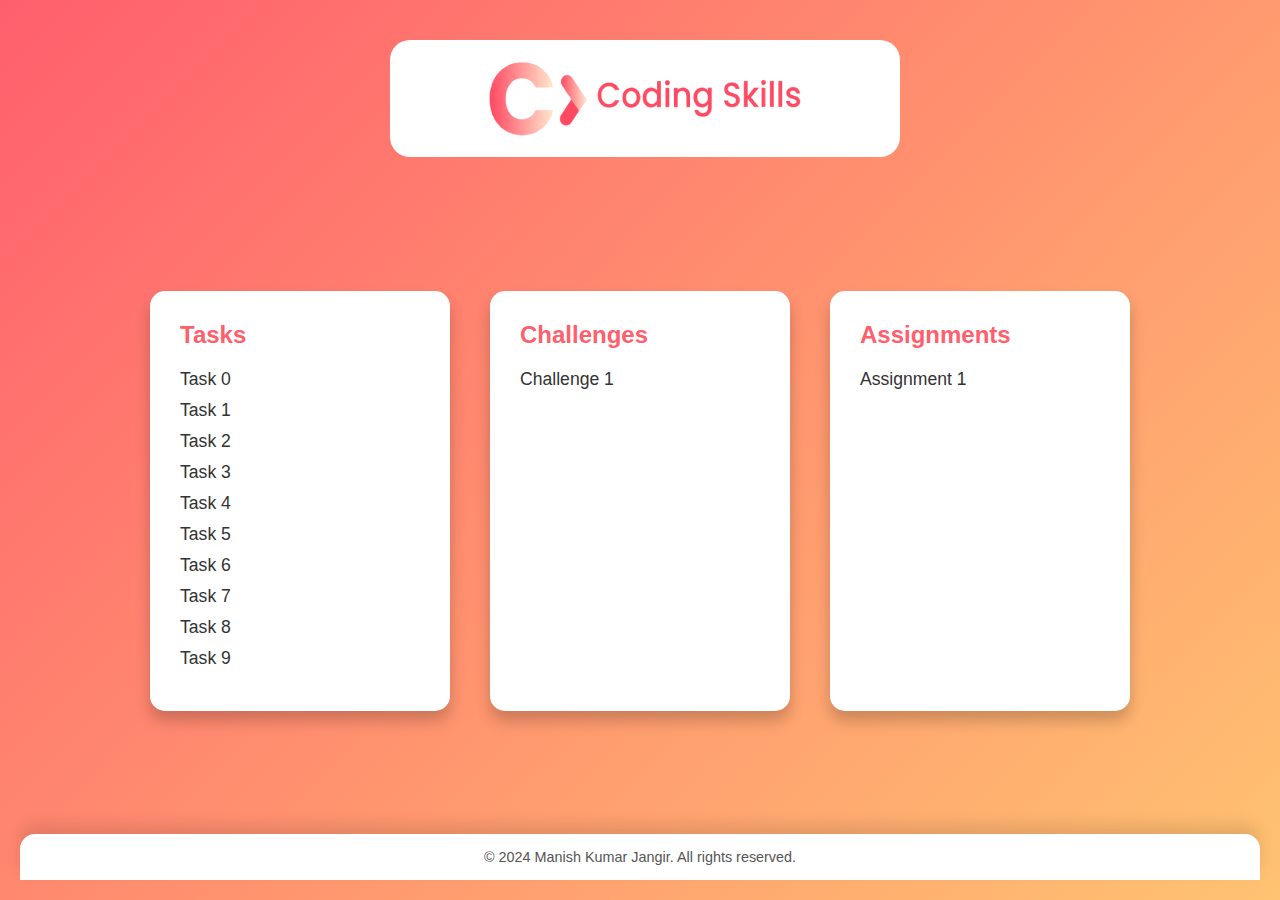
<file: index.html>
<!DOCTYPE html>
<html lang="en">
  <head>
    <meta charset="UTF-8" />
    <meta name="viewport" content="width=device-width, initial-scale=1.0" />
    <title>Task & Challenges Layout</title>
    <link rel="stylesheet" href="style.css" />
    <link rel="icon" type="image/x-icon" href="/images/favicon.ico" />
  </head>
  <body>
    <!-- Logo Section -->
    <div class="logo">
      <img src="images/Logo.png" alt="Coding Skills Logo" />
    </div>

    <!-- Main Section with two blocks -->
    <div class="main-container">
      <!-- First Block: Task Links -->
      <div class="block">
        <h2>Tasks</h2>
        <ul>
          <li><a href="Task-0/">Task 0</a></li>
          <li><a href="Task-1/">Task 1</a></li>
          <li><a href="Task-2/">Task 2</a></li>
          <li><a href="Task-3/">Task 3</a></li>
          <li><a href="Task-4/">Task 4</a></li>
          <li><a href="Task-5/">Task 5</a></li>
          <li><a href="Task-6/">Task 6</a></li>
          <li><a href="Task-7/">Task 7</a></li>
          <li><a href="Task-8/">Task 8</a></li>
          <li><a href="Task-9/">Task 9</a></li>
        </ul>
      </div>

      <!-- Second Block: Challenge Links -->
      <div class="block">
        <h2>Challenges</h2>
        <ul>
          <li><a href="Challanges/1">Challenge 1</a></li>
          <!-- <li><a href="Challanges/2">Challenge 2</a></li>
          <li><a href="Challanges/3">Challenge 3</a></li>
          <li><a href="Challanges/4">Challenge 4</a></li>
          <li><a href="Challanges/5">Challenge 5</a></li> -->
        </ul>
      </div>

      <div class="block">
        <h2>Assignments</h2>
        <ul>
          <li><a href="Assignment/html-css">Assignment 1</a></li>
          <!-- <li><a href="Challanges/2">Challenge 2</a></li>
          <li><a href="Challanges/3">Challenge 3</a></li>
          <li><a href="Challanges/4">Challenge 4</a></li>
          <li><a href="Challanges/5">Challenge 5</a></li> -->
        </ul>
      </div>
    </div>

    <!-- Footer Section -->
    <footer>&copy; 2024 Manish Kumar Jangir. All rights reserved.</footer>
  </body>
</html>
</file>
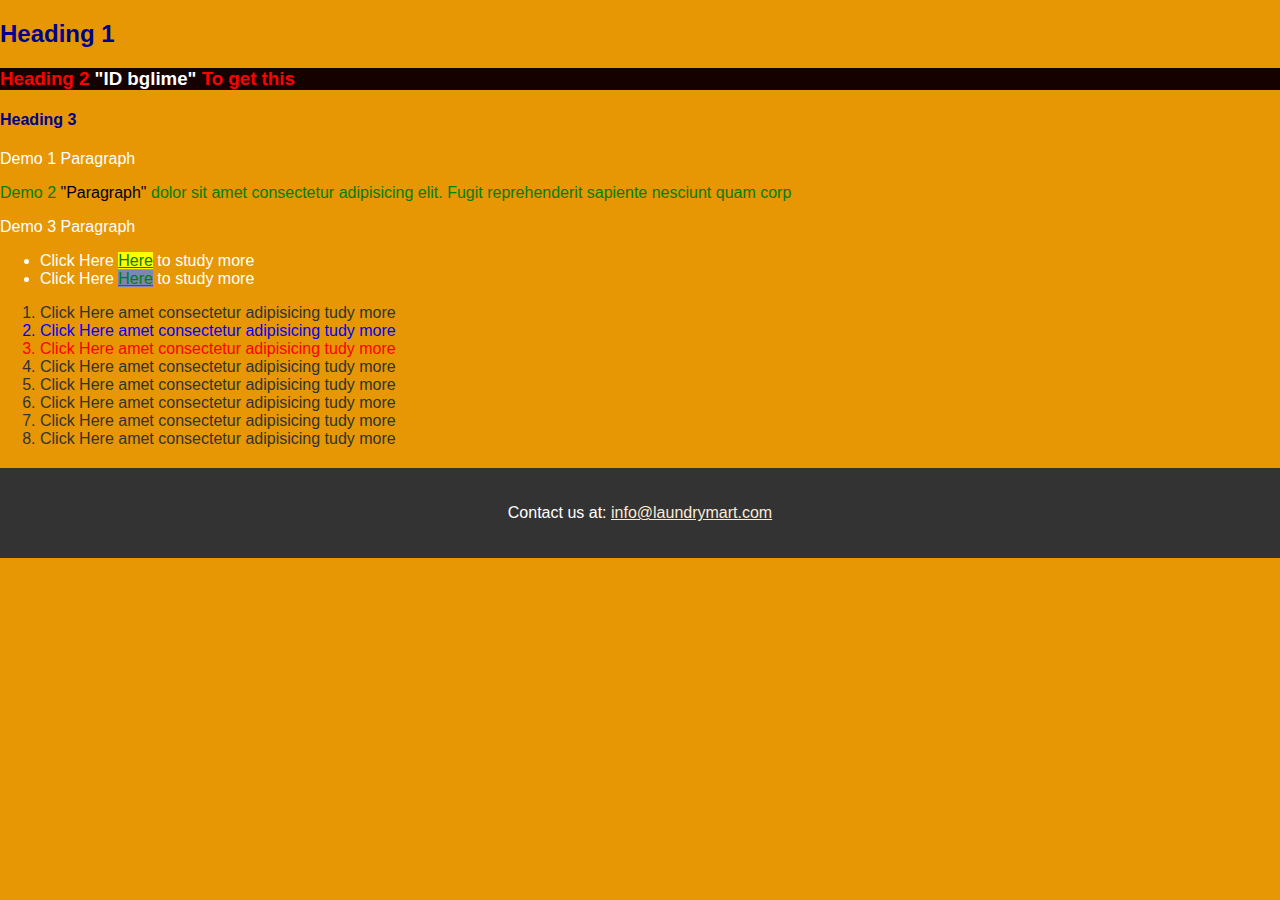
<file: Task-2/index.html>
<!DOCTYPE html>
<html lang="en">

<head>
    <meta charset="UTF-8">
    <meta name="viewport" content="width=device-width, initial-scale=1.0">
    <meta name="description"
        content="Laundry Wallah / Laundry Mart - Premium laundry services with quick and efficient delivery">
    <title>Laundry Wallah | Laundry Mart</title>
    <link rel="stylesheet" href="style.css"> <!-- Link to external CSS -->
   
</head>

<body>

    <h2 class="head">Heading 1</h2>
    <h3 class="head" id="bglime">Heading 2 <span> "ID bglime"</span> To get this</h3>
    <h4 class="head">Heading 3</h4>
    
    <p>Demo 1 Paragraph</p>
    <p id="para">Demo 2 <span>"Paragraph"</span> dolor sit amet consectetur adipisicing elit. Fugit reprehenderit sapiente nesciunt quam corp</p>
    <p>Demo 3 Paragraph</p>

    <ul>
        <li>Click Here <a href="#">Here</a> to study more</li>
        <li>Click Here <a href="#">Here</a> to study more</li>
    </ul>


    <ol>
        <li>Click Here amet consectetur adipisicing tudy more</li>
        <li>Click Here amet consectetur adipisicing tudy more</li>
        <li>Click Here amet consectetur adipisicing tudy more</li>
        <li>Click Here amet consectetur adipisicing tudy more</li>
        <li>Click Here amet consectetur adipisicing tudy more</li>
        <li>Click Here amet consectetur adipisicing tudy more</li>
        <li>Click Here amet consectetur adipisicing tudy more</li>
        <li>Click Here amet consectetur adipisicing tudy more</li>

    </ol>
    <!-- Footer Section -->
    <footer>
        <p>Contact us at: <a href="mailto:info@laundrymart.com">info@laundrymart.com</a></p>
    </footer>

</body>

</html>
</file>
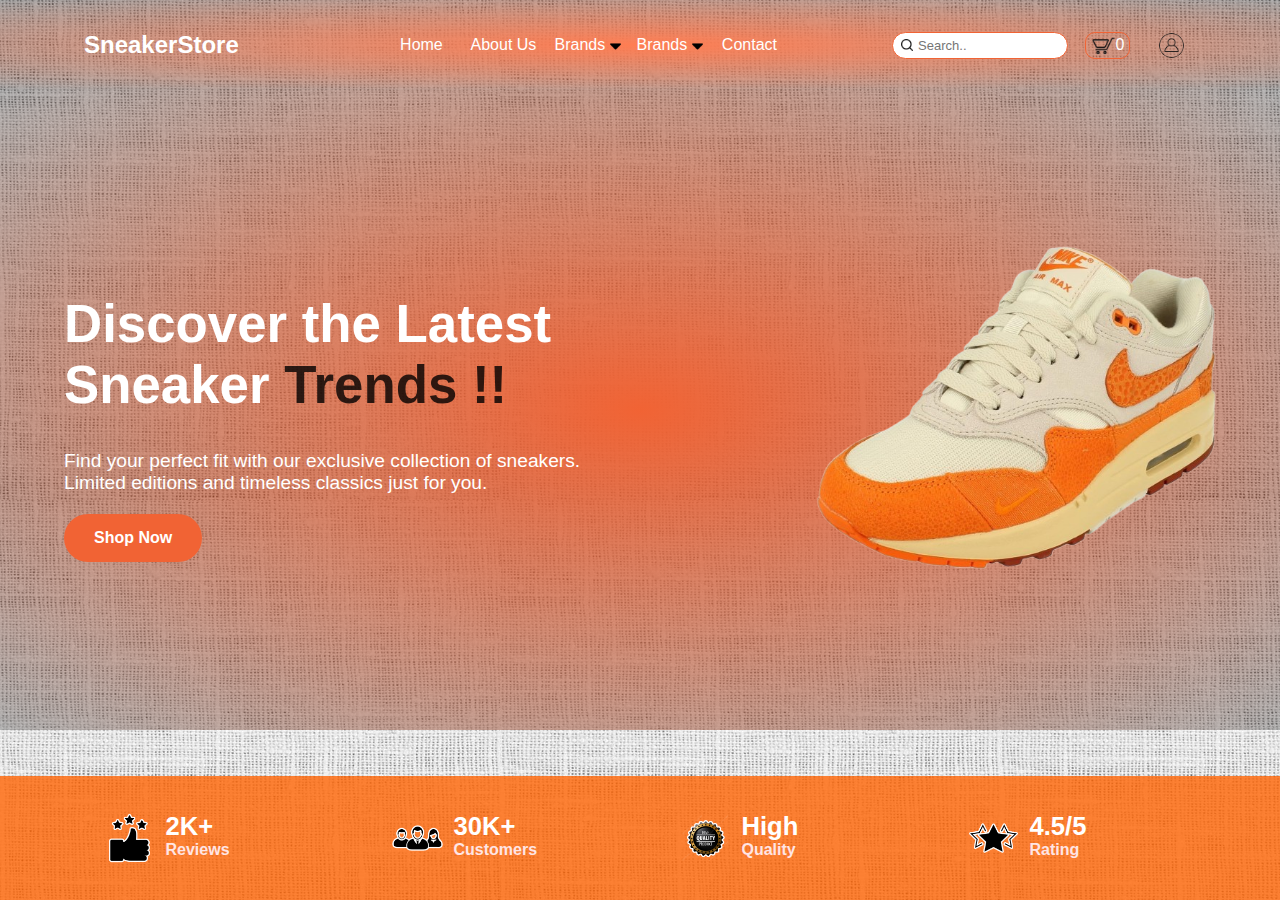
<file: Assignment/html-css/index.html>
<!DOCTYPE html>
<html lang="en">
  <head>
    <meta charset="UTF-8" />
    <meta name="viewport" content="width=device-width, initial-scale=1.0" />
    <title>Sneaker Store</title>
    <link rel="stylesheet" href="css/style.css" />
    <link rel="icon" type="image/x-icon" href="/images/favicon.ico" />
  </head>
  <body>
    <header class="container">
      <nav class="navbar">
        <!-- Logo on the left -->
        <div class="logo">
          <a href="#">SneakerStore</a>
        </div>
        <!-- Menus in the center -->
        <div class="nav-links">
          <ul>
            <li><a href="#">Home</a></li>
            <li><a href="#">About Us</a></li>
            <li class="carrot"><a href="product.html">Brands</a></li>
            <li class="carrot"><a href="product.html">Brands</a></li>
            <li><a href="#">Contact</a></li>
          </ul>
        </div>
        <!-- Search, cart icon, and profile on the right -->
        <div class="nav-icons">
          <input type="text" name="search" placeholder="Search.." />
          <div class="nav_icon">
            <a href="cart.html"
              ><img src="images/cart.png" alt="Cart" class="icon" /><span
                >0</span
              ></a
            >
          </div>
          <div class="nav_icon_user">
            <a href="#"
              ><img src="images/user.png" alt="Profile" class="profile-icon"
            /></a>
          </div>
        </div>
      </nav>
    </header>

    <!-- Hero Section -->
    <section class="hero container">
      <div class="hero-left">
        <h1>Discover the Latest Sneaker <span>Trends !!</span></h1>
        <p>
          Find your perfect fit with our exclusive collection of sneakers.
          Limited editions and timeless classics just for you.
        </p>
        <a href="product.html" class="cta">Shop Now</a>
      </div>
      <div class="hero-right">
        <img src="images/nike.png" alt="Sneaker Image" />
      </div>
    </section>

    <!-- Service Overview Section -->
    <section class="service-overview container">
      <div class="service-box">
        <h3>
          <img src="images/review.png" alt="Review Logo" /><span>2K+</span>
          Reviews
        </h3>
      </div>
      <div class="service-box">
        <h3>
          <img src="images/customers.png" alt="Customers Logo" /><span
            >30K+</span
          >
          Customers
        </h3>
      </div>
      <div class="service-box">
        <h3>
          <img src="images/quality.png" alt="High Quality Logo" /><span
            >High</span
          >
          Quality
        </h3>
      </div>
      <div class="service-box">
        <h3>
          <img src="images/rating.png" alt="Rating Logo" /><span>4.5/5</span>
          Rating
        </h3>
      </div>
    </section>
  </body>
</html>
</file>
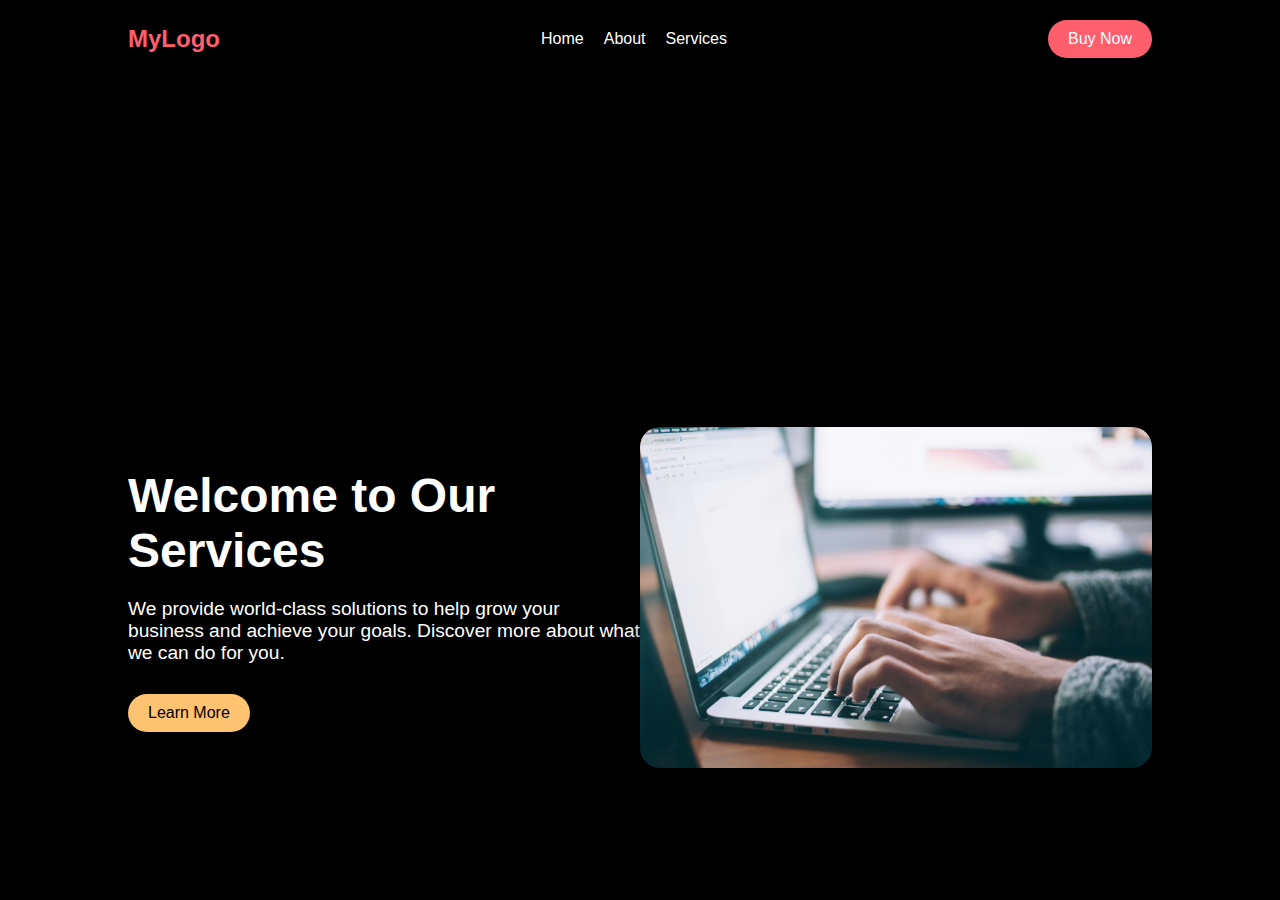
<file: Challanges/1/index.html>
<!DOCTYPE html>
<html lang="en">
  <head>
    <meta charset="UTF-8" />
    <meta name="viewport" content="width=device-width, initial-scale=1.0" />
    <title>Fresh Design with Clip-Path</title>
    <link rel="stylesheet" href="style.css" />
  </head>
  <body>
    <!-- Header Section -->
    <header>
      <div class="logo">MyLogo</div>
      <nav>
        <a href="#home">Home</a>
        <a href="#about">About</a>
        <a href="#services">Services</a>
      </nav>
      <button class="buy-now-btn">Buy Now</button>
    </header>

    <!-- Main Content Section -->
    <div class="content-container">
      <!-- Left side: Text content -->
      <div class="text-content">
        <h1>Welcome to Our Services</h1>
        <p>
          We provide world-class solutions to help grow your business and
          achieve your goals. Discover more about what we can do for you.
        </p>
        <button>Learn More</button>
      </div>

      <!-- Right side: Image content -->
      <div class="image-content">
        <img src="images/freelancer.jpeg" alt="Business Image" />
      </div>
    </div>
  </body>
</html>
</file>
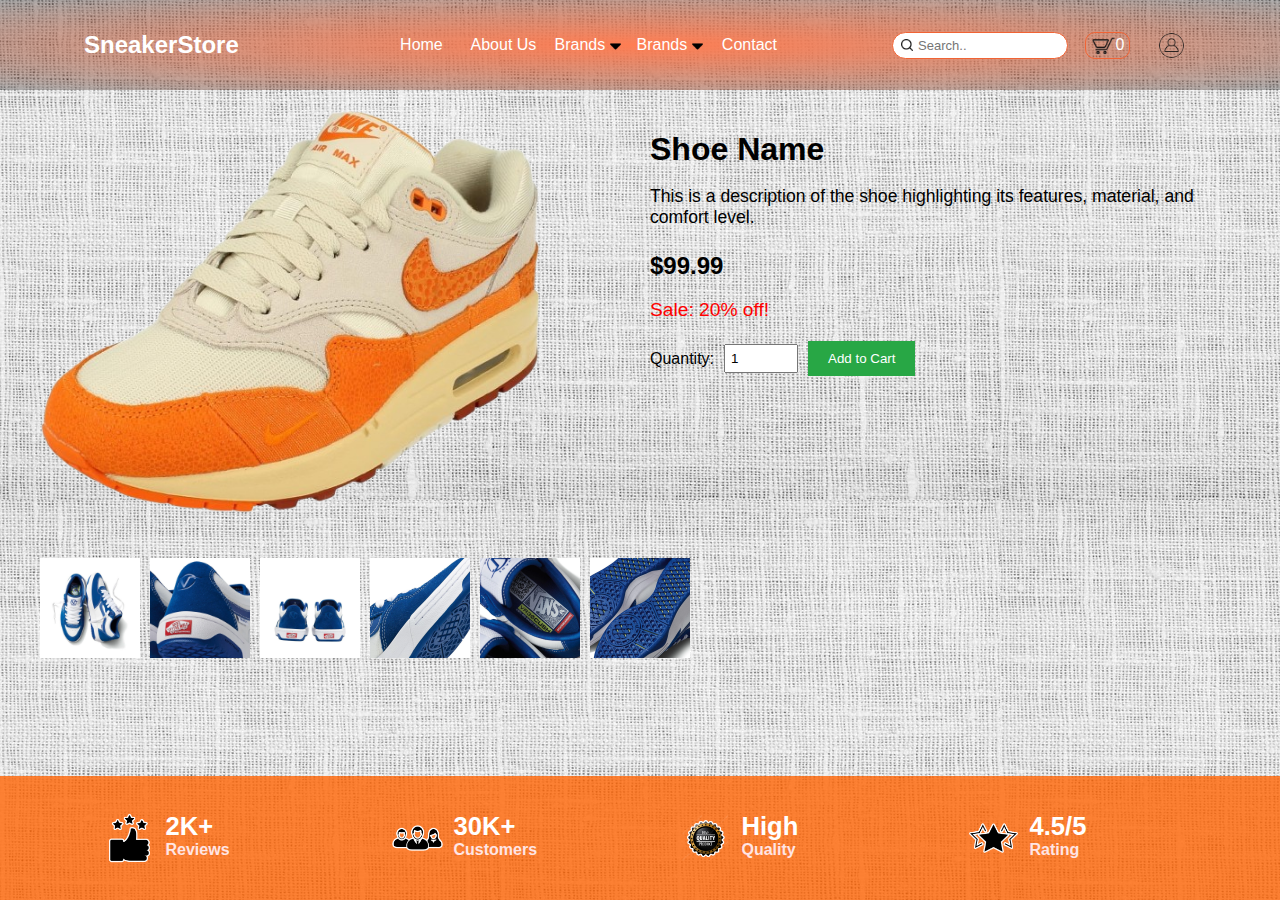
<file: Assignment/html-css/product.html>
<!DOCTYPE html>
<html lang="en">
  <head>
    <meta charset="UTF-8" />
    <meta name="viewport" content="width=device-width, initial-scale=1.0" />
    <title>Product Details Page</title>
    <link rel="stylesheet" href="css/style.css" />
    <link rel="icon" type="image/x-icon" href="/images/favicon.ico" />
  </head>
  <body>
    <header class="container">
      <nav class="navbar">
        <!-- Logo on the left -->
        <div class="logo">
          <a href="#">SneakerStore</a>
        </div>
        <!-- Menus in the center -->
        <div class="nav-links">
          <ul>
            <li><a href="#">Home</a></li>
            <li><a href="#">About Us</a></li>
            <li class="carrot"><a href="product.html">Brands</a></li>
            <li class="carrot"><a href="product.html">Brands</a></li>
            <li><a href="#">Contact</a></li>
          </ul>
        </div>
        <!-- Search, cart icon, and profile on the right -->
        <div class="nav-icons">
          <input type="text" name="search" placeholder="Search.." />
          <div class="nav_icon">
            <a href="cart.html"
              ><img src="images/cart.png" alt="Cart" class="icon" /><span
                >0</span
              ></a
            >
          </div>
          <div class="nav_icon_user">
            <a href="#"
              ><img src="images/user.png" alt="Profile" class="profile-icon"
            /></a>
          </div>
        </div>
      </nav>
    </header>

    <!-- Hero Section -->
    <div class="product-page">
      <!-- Main Display Section -->
      <div class="main-display">
        <!-- Left: Main Image -->
        <div class="product-image">
          <img src="images/nike.png" alt="Product Image" />
        </div>

        <!-- Right: Product Details -->
        <div class="product-details">
          <h1 class="product-name">Shoe Name</h1>
          <p class="product-description">
            This is a description of the shoe highlighting its features,
            material, and comfort level.
          </p>
          <p class="product-price">$99.99</p>
          <p class="sale-details">Sale: 20% off!</p>

          <!-- Quantity and Add to Cart -->
          <div class="quantity-cart">
            <label for="quantity">Quantity:</label>
            <input
              type="number"
              id="quantity"
              name="quantity"
              min="1"
              max="10"
              value="1"
            />
            <button class="add-to-cart">Add to Cart</button>
          </div>
        </div>
      </div>

      <!-- Bottom Gallery Section -->
      <div class="gallery">
        <div class="gallery-images">
          <img src="images/2.webp" alt="Shoe Image 1" />
          <img src="images/3.webp" alt="Shoe Image 2" />
          <img src="images/4.webp" alt="Shoe Image 3" />
          <img src="images/5.webp" alt="Shoe Image 4" />
          <img src="images/6.webp" alt="Shoe Image 6" />
          <img src="images/7.webp" alt="Shoe Image 7" />
        </div>
      </div>
    </div>

    <!-- Service Overview Section -->
    <section class="service-overview container">
      <div class="service-box">
        <h3>
          <img src="images/review.png" alt="Review Logo" /><span>2K+</span>
          Reviews
        </h3>
      </div>
      <div class="service-box">
        <h3>
          <img src="images/customers.png" alt="Customers Logo" /><span
            >30K+</span
          >
          Customers
        </h3>
      </div>
      <div class="service-box">
        <h3>
          <img src="images/quality.png" alt="High Quality Logo" /><span
            >High</span
          >
          Quality
        </h3>
      </div>
      <div class="service-box">
        <h3>
          <img src="images/rating.png" alt="Rating Logo" /><span>4.5/5</span>
          Rating
        </h3>
      </div>
    </section>
  </body>
</html>
</file>
<file: Task-2/style.css>
/* Basic styling for layout */
        body {
            font-family: Arial, sans-serif;
            margin: 0;
            padding: 0;
            background-color: #e69703;
            color: #333;
        }
        .head {
            color:darkblue;
        }

        #bglime {
            background-color: rgb(22, 1, 1);
            color: red;
        }
        #bglime span {
            color: rgb(255, 255, 255);
        }

        p {
            color: #fff;
        }
        #para {
            color: green;
        }
        #para span {
            color: rgb(0, 0, 0);
        }

        ul {
            color: #fff;
        }

        ul>li >a {
            background: rgb(125, 133, 179);
            color: green;
        }

        ul > li:first-child > a {
            background:yellow;
            color: green;
        }

        ol > li:nth-child(2) {
            color: blue;
        }

        ol>li:nth-child(3) {
            color: red;
        }

        footer {
            background-color: #333;
            color: white;
            text-align: center;
            padding: 20px;
            margin-top: 20px;
        }

        footer a {
            color: antiquewhite;
        }
</file>
<file: Assignment/html-css/css/style.css>
/* General styles */
:root {
  --global-nav-fonts: 1rem;
  --global-banner-bold-fonts: 3.3rem;
  --global-banner-para-fonts: 1rem;
  --global-footer-span-fonts: 1rem;
  --global-footer-span-fonts: 1rem;
  --global-footer-text-fonts: 1rem;

  @media screen and (min-width: 768px) and (max-width: 1024px) {
    --global-nav-fonts: 1rem;
    --global-banner-bold-fonts: 3.3rem;
    --global-banner-para-fonts: 1rem;
    --global-footer-span-fonts: 1rem;
    --global-footer-span-fonts: 1rem;
    --global-footer-text-fonts: 1rem;
  }

  @media screen and (max-width: 768px) {
    --global-nav-fonts: 1rem;
    --global-banner-bold-fonts: 1.3rem;
    --global-banner-para-fonts: 1rem;
    --global-footer-span-fonts: 1rem;
    --global-footer-span-fonts: 1rem;
    --global-footer-text-fonts: 1rem;
  }
}

body {
  margin: 0;
  font-family: Arial, sans-serif;
  background: url(../images/bg.jpg);
  display: flex;
  flex-direction: column;
  min-height: 100vh;
}
.container {
  padding: 0 5%;
}

a {
  text-decoration: none;
  color: inherit;
}

/* Navbar styling */

header {
  background: radial-gradient(#ff7d52, #00000047);
}
.navbar {
  display: flex;
  justify-content: space-between;
  align-items: center;
  padding: 20px;
  color: white;
}

.logo a {
  font-size: 1.5rem;
  font-weight: bold;
  color: white;
}

.nav-icons input[type="text"] {
  width: 100%;
  box-sizing: border-box;
  border: 1px solid #f16334;
  border-radius: 15px;
  font-size: 13px;
  background-color: white;
  background-image: url(../images/search.png);
  background-position: 5% 50%;
  background-repeat: no-repeat;
  background-size: 7%;
  padding: 0 0px 0 25px;
}

.nav-links {
  display: flex;
  gap: 20px;
}

.nav-links ul {
  list-style: none;
  display: flex;
  align-items: center;
  justify-content: space-between;
}

.nav-links ul li {
  width: 82px;
  text-align: center;
  transition-property: text-decoration, color;
  transition-duration: 0.5s;
}

.nav-links ul li:hover {
  text-decoration: underline;
  transform: scale(1.1);
  color: #000000;
}

.carrot ::after {
  content: "";
  background: url(../images/down.png);
  display: inline-block;
  position: relative;
  width: 11px;
  height: 11px;
  left: 5px;
  background-size: cover;
  margin-left: 0px;
  background-position: inherit;
  top: 2px;
}

.nav-links a {
  font-size: 1rem;
  color: white;
  text-decoration: none;
}

.nav-icons {
  display: flex;
  gap: 15px;
}

.nav_icon,
.nav_icon_user {
  align-items: center;
  justify-content: center;
  display: flex;
  width: 30%;
}

.nav_icon a {
  border: 1px solid #f16334;
  padding: 0 5px;
  border-radius: 10px;
}

.icon {
  width: 25px;
  height: 25px;
  margin: 0 auto;
  vertical-align: middle;
}

.profile-icon {
  width: 25px;
  height: 25px;
  border-radius: 50%;
  vertical-align: middle;
}

/* Hero Section */
.hero {
  display: flex;
  justify-content: space-between;
  align-items: center;
  padding: 50px 5%;
  color: white;
  background: radial-gradient(#f16334, #00000040);
  min-height: 60vh;
}
.hero-left {
  max-width: 50%;
}

.hero-left h1 {
  font-size: var(--global-banner-bold-fonts);
}

.hero-left h1 span {
  color: #000000cc;
}
.hero-left p {
  font-size: 1.2rem;
  margin: 20px 0;
}

.cta {
  display: inline-block;
  padding: 15px 30px;
  background-color: #f16334;
  color: #ffffff;
  font-weight: bold;
  border-radius: 25px;
  transition: 0.5s ease;
}

.cta:hover {
  background-color: #000000;
  color: white;
  transform: rotate(-4deg) scale(1.1);
}

.hero-right img {
  width: 400px;
  height: auto;
  border-radius: 10px;
}

/* Service Overview Section */
.service-overview {
  display: flex;
  justify-content: space-around;
  align-items: center;
  padding: 20px 5%;
  background-color: #ff6200c9;
  text-align: center;
  margin-top: auto;
}

.service-box h3 {
  font-size: 1rem;
  color: #ffe5e5;
  overflow: hidden;
  text-align: left;
  vertical-align: middle;
}

.service-box h3 img {
  float: left;
  width: 25%;
  margin-right: 10px;
}

.service-box h3 span {
  display: block;
  text-align: left;
  color: #fff;
  font-size: 1.6rem;
}
/* Product Details Page CSS*/
/* General Styles */
.product-page {
  width: 100%;
  max-width: 1200px;
  margin: 0 auto;
  padding: 20px;
}

/* Main Display Section */
.main-display {
  display: flex;
  gap: 20px;
  margin-bottom: 40px;
}

.product-image {
  flex: 1;
}

.product-image img {
  width: 100%;
  max-width: 500px;
  object-fit: cover;
}

.product-details {
  flex: 1;
}

.product-name {
  font-size: 2rem;
  margin-bottom: 10px;
}

.product-description {
  margin-bottom: 15px;
  font-size: 1.1rem;
}

.product-price {
  font-size: 1.5rem;
  font-weight: bold;
  margin-bottom: 10px;
}

.sale-details {
  color: red;
  font-size: 1.2rem;
  margin-bottom: 20px;
}

.quantity-cart {
  display: flex;
  align-items: center;
  gap: 10px;
}

.quantity-cart input {
  width: 60px;
  padding: 5px;
}

.add-to-cart {
  padding: 10px 20px;
  background-color: #28a745;
  color: white;
  border: none;
  cursor: pointer;
}

.add-to-cart:hover {
  background-color: #218838;
}

/* Bottom Gallery Section */
.gallery {
  margin-top: 20px;
}

.gallery-images {
  display: flex;
  overflow-x: auto;
  gap: 10px;
}

.gallery-images img {
  width: 100px;
  height: 100px;
  object-fit: cover;
  cursor: pointer;
}

.gallery-images img:hover {
  border: 2px solid #28a745;
}

/*Details Page CSS End*/
/* Responsive design for smaller screens */
@media screen and (width < 768px) {
  .hero {
    flex-direction: column;
    text-align: center;
  }

  .hero-left,
  .hero-right {
    max-width: 100%;
  }

  .hero-right img {
    width: 300px;
  }

  .service-overview {
    flex-direction: column;
    gap: 20px;
  }

  .nav-links,
  .nav-icons input {
    display: none;
  }
  .nav_icon,
  .nav_icon_user {
    width: auto;
  }

  .hero-left h1 {
    font-size: var(--global-banner-bold-fonts);
  }
}

@media screen and (767px < width < 1024px) {
  .nav-links {
    display: none;
  }
}
</file>
<file: style.css>
/* Basic Reset */
* {
  margin: 0;
  padding: 0;
  box-sizing: border-box;
}

body {
  font-family: "Arial", sans-serif;
  background: linear-gradient(135deg, #ff5f6d, #ffc371);
  min-height: 100vh;
  display: flex;
  flex-direction: column;
  align-items: center;
  justify-content: space-between;
  padding: 20px;
}

/* Logo styling */
.logo {
  font-size: 3rem;
  font-weight: bold;
  color: #fff;
  margin-top: 20px;
}

/* Main section layout */
.main-container {
  display: flex;
  gap: 40px;
  margin: 50px 0;
}

/* Block styling */
.block {
  background: #fff;
  width: 300px;
  padding: 30px;
  border-radius: 15px;
  box-shadow: 0px 10px 15px rgba(0, 0, 0, 0.2);
  overflow: auto;
  height: 420px;
}

.block h2 {
  font-size: 1.5rem;
  margin-bottom: 20px;
  color: #ff5f6d;
}

.block ul {
  list-style-type: none;
}

.block ul li {
  margin-bottom: 10px;
}

.block ul li a {
  text-decoration: none;
  color: #333;
  font-size: 1.1rem;
  transition: color 0.3s ease;
}

.block ul li a:hover {
  color: #ff5f6d;
}

/* Footer styling */
footer {
  background-color: #fff;
  padding: 15px;
  width: 100%;
  text-align: center;
  font-size: 0.9rem;
  color: #555;
  border-radius: 15px 15px 0 0;
  box-shadow: 0px -10px 15px rgba(0, 0, 0, 0.1);
}

.logo img {
  background: #fff;
  border-radius: 20px;
  padding: 1%;
}
</file>
<file: Challanges/1/style.css>
/* Basic Reset */
* {
  margin: 0;
  padding: 0;
  box-sizing: border-box;
}

body {
  font-family: "Arial", sans-serif;
  /* background: url("background-image.jpg") no-repeat center center/cover; */
  background: #000000;
  min-height: 100vh;
  display: flex;
  flex-direction: column;
  justify-content: space-between;
  color: #fff;
}

/* Header styles */
header {
  display: flex;
  justify-content: space-between;
  align-items: center;
  padding: 20px 10%;
  background: rgba(0, 0, 0, 0.5); /* Transparent header */
  position: relative;
  z-index: 10;
}

.logo {
  font-size: 1.5rem;
  font-weight: bold;
  color: #ff5f6d;
}

nav {
  display: flex;
  gap: 20px;
}

nav a {
  text-decoration: none;
  color: white;
  font-size: 1rem;
  transition: color 0.3s ease;
}

nav a:hover {
  color: #ffc371;
}

.buy-now-btn {
  padding: 10px 20px;
  background-color: #ff5f6d;
  color: white;
  border: none;
  border-radius: 30px;
  cursor: pointer;
  font-size: 1rem;
  transition: background-color 0.3s ease;
}

.buy-now-btn:hover {
  background-color: #ff7f82;
}

/* Main content styles */
.content-container {
  display: flex;
  align-items: center;
  justify-content: space-between;
  padding: 10%;
  position: relative;
  z-index: 1;
}

.text-content {
  max-width: 50%;
}

.text-content h1 {
  font-size: 3rem;
  margin-bottom: 20px;
}

.text-content p {
  font-size: 1.2rem;
  margin-bottom: 30px;
}

.text-content button {
  padding: 10px 20px;
  background-color: #ffc371;
  color: black;
  border: none;
  border-radius: 30px;
  cursor: pointer;
  font-size: 1rem;
}

/* Image section */
.image-content {
  max-width: 50%;
}

.image-content img {
  width: 100%;
  border-radius: 20px;
  box-shadow: 0px 10px 20px rgba(0, 0, 0, 0.3);
}
</file>
